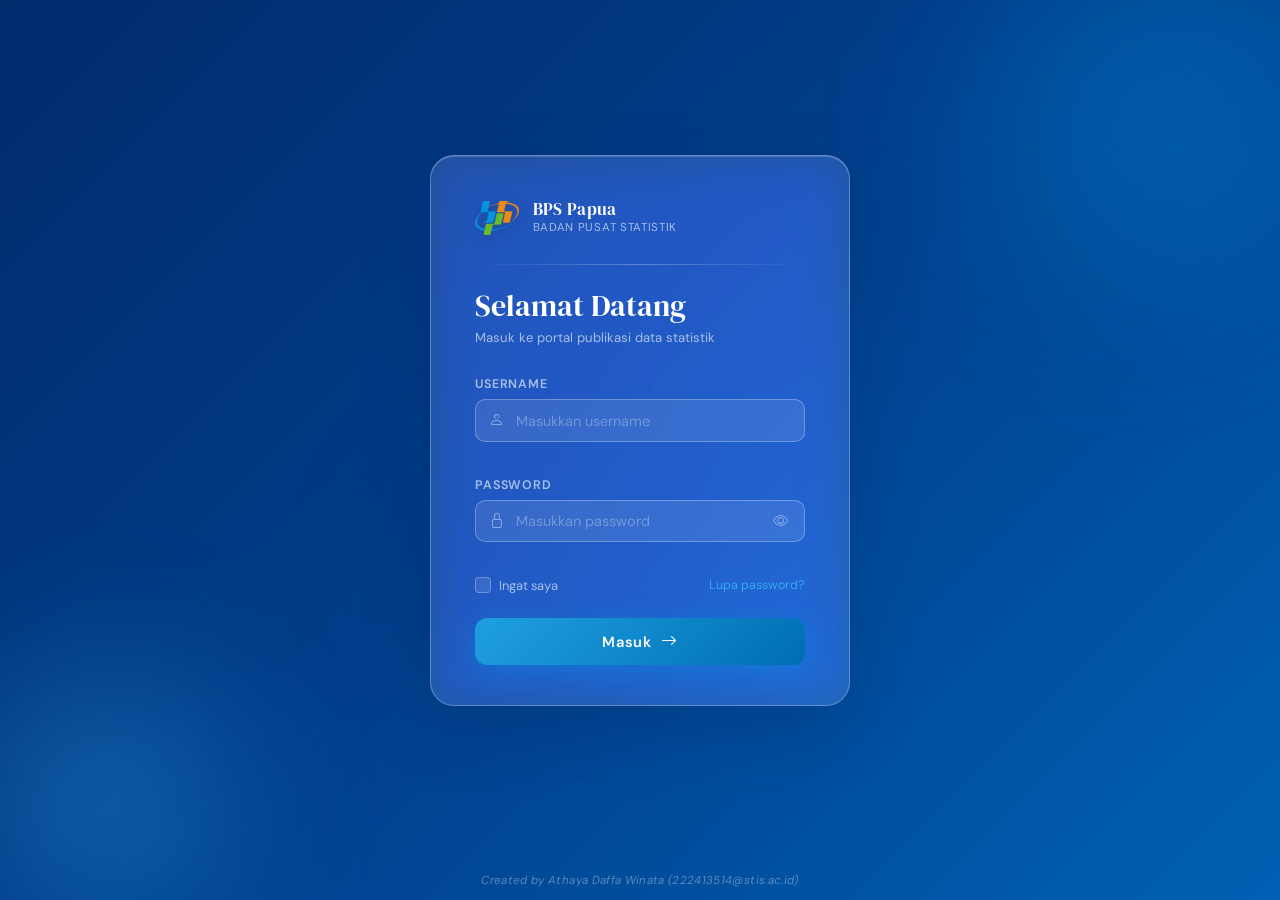
<file: html/login.html>
<!DOCTYPE html>
<html lang="en">
<head>
    <meta charset="UTF-8">
    <meta name="viewport" content="width=device-width, initial-scale=1.0">
    <link rel="stylesheet" href="../css/login.css">
    <link rel="icon" type="image/x-icon" href="../image/logo/logo-bps.png" sizes="16x16">
    <link rel="stylesheet" href="https://cdn.jsdelivr.net/npm/bootstrap-icons@1.13.1/font/bootstrap-icons.min.css">
    <link href="https://fonts.googleapis.com/css2?family=DM+Serif+Display:ital@0;1&family=DM+Sans:wght@300;400;500;600&display=swap" rel="stylesheet">
    <title>Login — BPS Papua</title>
</head>
<body>

    <!-- Animated background blobs -->
    <div class="bg-blob blob-1"></div>
    <div class="bg-blob blob-2"></div>
    <div class="bg-blob blob-3"></div>

    <main>
        <div class="login-card">

            <!-- Logo + Brand -->
            <div class="brand">
                <img src="../image/logo/logo-bps.png" alt="BPS Logo" class="brand-logo">
                <div class="brand-text">
                    <span class="brand-name">BPS Papua</span>
                    <span class="brand-sub">Badan Pusat Statistik</span>
                </div>
            </div>

            <div class="divider"></div>

            <h2 class="login-title">Selamat Datang</h2>
            <p class="login-sub">Masuk ke portal publikasi data statistik</p>

            <!-- Error alert -->
            <div class="alert-error" id="alertError">
                <i class="bi bi-exclamation-circle-fill"></i>
                <span id="alertMsg">Username atau password salah.</span>
            </div>

            <form id="loginForm" novalidate>
                <div class="field-group">
                    <label for="username">Username</label>
                    <div class="input-wrap">
                        <i class="bi bi-person input-icon"></i>
                        <input type="text" id="username" name="username"
                               placeholder="Masukkan username" autocomplete="username" required>
                    </div>
                    <span class="field-error" id="errUsername"></span>
                </div>

                <div class="field-group">
                    <label for="password">Password</label>
                    <div class="input-wrap">
                        <i class="bi bi-lock input-icon"></i>
                        <input type="password" id="password" name="password"
                               placeholder="Masukkan password" autocomplete="current-password" required>
                        <button type="button" class="toggle-pass" id="togglePass" tabindex="-1" aria-label="Tampilkan password">
                            <i class="bi bi-eye" id="eyeIcon"></i>
                        </button>
                    </div>
                    <span class="field-error" id="errPassword"></span>
                </div>

                <div class="row-options">
                    <label class="checkbox-label">
                        <input type="checkbox" name="remember" id="remember">
                        <span class="checkmark"></span>
                        Ingat saya
                    </label>
                    <a href="#" class="forgot-link">Lupa password?</a>
                </div>

                <button type="submit" class="btn-login" id="btnLogin">
                    <span class="btn-text">Masuk</span>
                    <i class="bi bi-arrow-right btn-icon"></i>
                </button>
            </form>

        </div>
    </main>

    <footer class="login-footer">
        <address>Created by Athaya Daffa Winata (222413514@stis.ac.id)</address>
    </footer>
    
    <script src="../js/login.js"></script>
</body>
</html>
</file>
<file: css/login.css>
:root {
    --primary:      #012B6B;
    --primary-mid:  #01408f;
    --accent:       #0092dc;
    --accent-light: #38b6f5;
    --text-light:   #f0f6ff;
    --text-muted:   rgba(240, 246, 255, 0.65);
    --glass-bg:     rgba(255, 255, 255, 0.13);
    --glass-border: rgba(255, 255, 255, 0.28);
    --error:        #ff5c6a;
    --success:      #2dd4a0;
    --shadow:       0 24px 64px rgba(1, 43, 107, 0.32);
    --input-bg:     rgba(255, 255, 255, 0.10);
    --input-focus:  rgba(255, 255, 255, 0.20);
}

/*
@font-face {
    font-family: Highrise;
    src: url("/font/HighriseFont.woff2");
}
*/

* {
    margin: 0;
    padding: 0;
    box-sizing: border-box;
}

/* ─── BODY & BACKGROUND ───────────────────────────────────── */
body {
    font-family: 'DM Sans', 'Segoe UI', sans-serif;
    background: linear-gradient(135deg, var(--primary) 0%, #013d8a 45%, #0060b3 100%);
    min-height: 100vh;
    display: flex;
    flex-direction: column;
    justify-content: center;
    align-items: center;
    overflow: hidden;
    position: relative;
}

/* Animated background blobs */
.bg-blob {
    position: fixed;
    border-radius: 50%;
    filter: blur(70px);
    opacity: 0.35;
    pointer-events: none;
    animation: blobFloat 8s ease-in-out infinite alternate;
}

.blob-1 {
    width: 420px;
    height: 420px;
    background: radial-gradient(circle, #0092dc, transparent);
    top: -100px;
    right: -80px;
    animation-delay: 0s;
}

.blob-2 {
    width: 320px;
    height: 320px;
    background: radial-gradient(circle, #38b6f5, transparent);
    bottom: -60px;
    left: -60px;
    animation-delay: -3s;
}

.blob-3 {
    width: 240px;
    height: 240px;
    background: radial-gradient(circle, #012B6B, transparent);
    top: 50%;
    left: 30%;
    opacity: 0.2;
    animation-delay: -5s;
}

@keyframes blobFloat {
    0%   { transform: translate(0, 0) scale(1); }
    100% { transform: translate(30px, 20px) scale(1.08); }
}

/* ─── MAIN ────────────────────────────────────────────────── */
main {
    flex: 1;
    display: flex;
    align-items: center;
    justify-content: center;
    padding: 2rem;
    width: 100%;
    z-index: 1;
}

/* ─── GLASS CARD ──────────────────────────────────────────── */
.login-card {
    background: var(--glass-bg);
    backdrop-filter: blur(24px) saturate(160%);
    -webkit-backdrop-filter: blur(24px) saturate(160%);
    border: 1px solid var(--glass-border);
    border-radius: 24px;
    box-shadow: var(--shadow), inset 0 1px 0 rgba(255,255,255,0.2);
    padding: 2.5rem 2.75rem;
    width: 100%;
    max-width: 420px;
    animation: cardIn 0.6s cubic-bezier(0.22, 1, 0.36, 1) both;
}

@keyframes cardIn {
    from { opacity: 0; transform: translateY(28px) scale(0.97); }
    to   { opacity: 1; transform: translateY(0) scale(1); }
}

/* ─── BRAND ───────────────────────────────────────────────── */
.brand {
    display: flex;
    align-items: center;
    gap: 0.85rem;
    margin-bottom: 1.5rem;
}

.brand-logo {
    width: 44px;
    height: 44px;
    object-fit: contain;
    filter: drop-shadow(0 2px 8px rgba(0,0,0,0.2));
}

.brand-text {
    display: flex;
    flex-direction: column;
}

.brand-name {
    font-family: 'DM Serif Display', Georgia, serif;
    font-size: 1.05rem;
    color: #fff;
    letter-spacing: 0.02em;
    line-height: 1.2;
}

.brand-sub {
    font-size: 0.72rem;
    color: var(--text-muted);
    letter-spacing: 0.06em;
    text-transform: uppercase;
}

/* ─── DIVIDER ─────────────────────────────────────────────── */
.divider {
    height: 1px;
    background: linear-gradient(to right, transparent, var(--glass-border), transparent);
    margin-bottom: 1.5rem;
}

/* ─── TITLES ──────────────────────────────────────────────── */
.login-title {
    font-family: 'DM Serif Display', Georgia, serif;
    font-size: 1.85rem;
    color: #fff;
    font-weight: 400;
    margin-bottom: 0.35rem;
    line-height: 1.15;
}

.login-sub {
    font-size: 0.82rem;
    color: var(--text-muted);
    margin-bottom: 1.75rem;
    line-height: 1.5;
}

/* ─── ALERT ───────────────────────────────────────────────── */
.alert-error {
    display: none;
    align-items: center;
    gap: 0.6rem;
    background: rgba(255, 92, 106, 0.15);
    border: 1px solid rgba(255, 92, 106, 0.4);
    border-radius: 10px;
    padding: 0.65rem 1rem;
    color: #ffb3b9;
    font-size: 0.82rem;
    margin-bottom: 1.25rem;
    animation: shake 0.4s ease;
}

.alert-error.show {
    display: flex;
}

@keyframes shake {
    0%, 100% { transform: translateX(0); }
    20%       { transform: translateX(-6px); }
    40%       { transform: translateX(6px); }
    60%       { transform: translateX(-4px); }
    80%       { transform: translateX(4px); }
}

/* ─── FORM FIELDS ─────────────────────────────────────────── */
.field-group {
    margin-bottom: 1.1rem;
}

.field-group label {
    display: block;
    font-size: 0.78rem;
    font-weight: 600;
    letter-spacing: 0.07em;
    text-transform: uppercase;
    color: var(--text-muted);
    margin-bottom: 0.45rem;
}

.input-wrap {
    position: relative;
    display: flex;
    align-items: center;
}

.input-icon {
    position: absolute;
    left: 0.9rem;
    color: rgba(255,255,255,0.45);
    font-size: 0.95rem;
    pointer-events: none;
    transition: color 0.2s;
}

.input-wrap input {
    width: 100%;
    background: var(--input-bg);
    border: 1px solid var(--glass-border);
    border-radius: 10px;
    padding: 0.7rem 2.75rem 0.7rem 2.5rem;
    font-family: 'DM Sans', sans-serif;
    font-size: 0.9rem;
    color: #fff;
    outline: none;
    transition: background 0.2s, border-color 0.2s, box-shadow 0.2s;
}

.input-wrap input::placeholder {
    color: rgba(255,255,255,0.3);
}

.input-wrap input:focus {
    background: var(--input-focus);
    border-color: var(--accent-light);
    box-shadow: 0 0 0 3px rgba(56, 182, 245, 0.18);
}

.input-wrap input:focus + .input-icon,
.input-wrap:focus-within .input-icon {
    color: var(--accent-light);
}

/* toggle password button */
.toggle-pass {
    position: absolute;
    right: 0.85rem;
    background: none;
    border: none;
    color: rgba(255,255,255,0.4);
    font-size: 0.95rem;
    cursor: pointer;
    padding: 0.2rem;
    transition: color 0.2s;
    line-height: 1;
}

.toggle-pass:hover {
    color: var(--accent-light);
}

.field-error {
    display: block;
    font-size: 0.73rem;
    color: var(--error);
    margin-top: 0.35rem;
    min-height: 1em;
    transition: opacity 0.2s;
}

/* ─── ROW OPTIONS ─────────────────────────────────────────── */
.row-options {
    display: flex;
    justify-content: space-between;
    align-items: center;
    margin-bottom: 1.5rem;
}

/* custom checkbox */
.checkbox-label {
    display: flex;
    align-items: center;
    gap: 0.5rem;
    font-size: 0.8rem;
    color: var(--text-muted);
    cursor: pointer;
    user-select: none;
}

.checkbox-label input[type="checkbox"] {
    display: none;
}

.checkmark {
    width: 16px;
    height: 16px;
    border: 1.5px solid var(--glass-border);
    border-radius: 4px;
    background: var(--input-bg);
    display: flex;
    align-items: center;
    justify-content: center;
    flex-shrink: 0;
    transition: background 0.2s, border-color 0.2s;
}

.checkbox-label input:checked ~ .checkmark {
    background: var(--accent);
    border-color: var(--accent);
}

.checkbox-label input:checked ~ .checkmark::after {
    content: '';
    width: 5px;
    height: 8px;
    border: 2px solid #fff;
    border-top: none;
    border-left: none;
    transform: rotate(45deg) translateY(-1px);
    display: block;
}

.forgot-link {
    font-size: 0.78rem;
    color: var(--accent-light);
    text-decoration: none;
    transition: color 0.2s, opacity 0.2s;
    opacity: 0.85;
}

.forgot-link:hover {
    color: #fff;
    opacity: 1;
}

/* ─── LOGIN BUTTON ────────────────────────────────────────── */
.btn-login {
    width: 100%;
    display: flex;
    align-items: center;
    justify-content: center;
    gap: 0.6rem;
    padding: 0.82rem 1.5rem;
    background: linear-gradient(135deg, var(--accent) 0%, #006db3 100%);
    border: none;
    border-radius: 12px;
    color: #fff;
    font-family: 'DM Sans', sans-serif;
    font-size: 0.92rem;
    font-weight: 600;
    letter-spacing: 0.04em;
    cursor: pointer;
    box-shadow: 0 6px 24px rgba(0, 146, 220, 0.4);
    transition: transform 0.15s, box-shadow 0.15s, opacity 0.2s;
    position: relative;
    overflow: hidden;
}

.btn-login::before {
    content: '';
    position: absolute;
    inset: 0;
    background: linear-gradient(135deg, rgba(255,255,255,0.12), transparent);
    border-radius: inherit;
}

.btn-login:hover {
    transform: translateY(-2px);
    box-shadow: 0 10px 32px rgba(0, 146, 220, 0.55);
}

.btn-login:active {
    transform: translateY(0);
    box-shadow: 0 4px 12px rgba(0, 146, 220, 0.3);
}

.btn-login:disabled {
    opacity: 0.6;
    cursor: not-allowed;
    transform: none;
}

.btn-icon {
    font-size: 1rem;
    transition: transform 0.2s;
}

.btn-login:hover .btn-icon {
    transform: translateX(3px);
}

/* ─── FOOTER ──────────────────────────────────────────────── */
.login-footer {
    text-align: center;
    padding: 0.75rem;
    z-index: 1;
}

.login-footer address {
    font-style: italic;
    font-size: 0.72rem;
    color: rgba(255,255,255,0.35);
    letter-spacing: 0.03em;
}

/* ─── RESPONSIVE ──────────────────────────────────────────── */
@media (max-width: 480px) {
    .login-card {
        padding: 2rem 1.5rem;
        border-radius: 20px;
    }

    .login-title {
        font-size: 1.55rem;
    }
}
</file>
